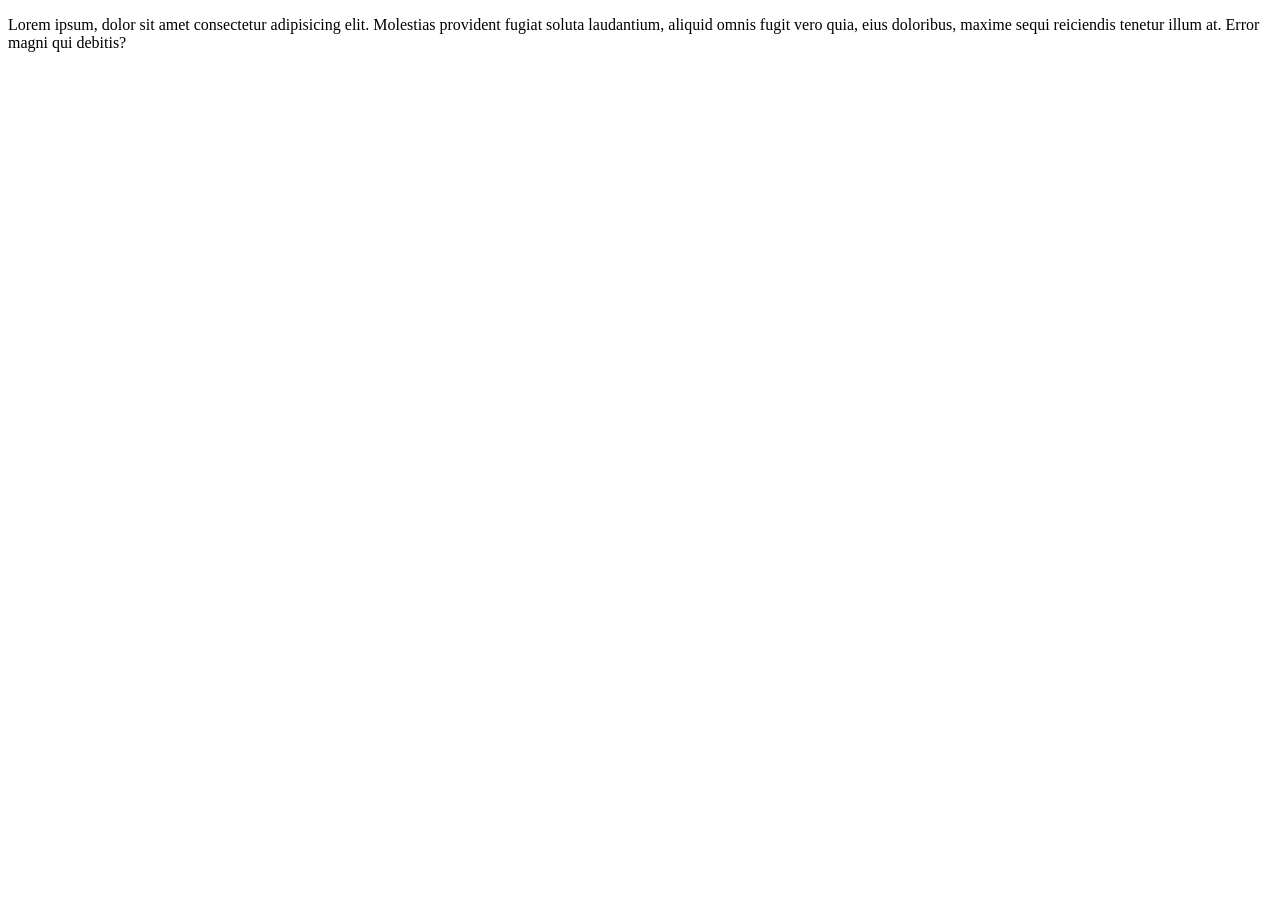
<file: aula 12/index.html>
<!DOCTYPE html>
<html lang="en">
<head>
    <meta charset="UTF-8">
    <meta name="viewport" content="width=device-width, initial-scale=1.0">
    <title>Document</title>
</head>
<body>
    <p>Lorem ipsum, dolor sit amet consectetur adipisicing elit. Molestias provident fugiat soluta laudantium, aliquid omnis fugit vero quia, eius doloribus, maxime sequi reiciendis tenetur illum at. Error magni qui debitis?</p>
<script src="atividade2.js"></script>
</body>
</html>
</file>
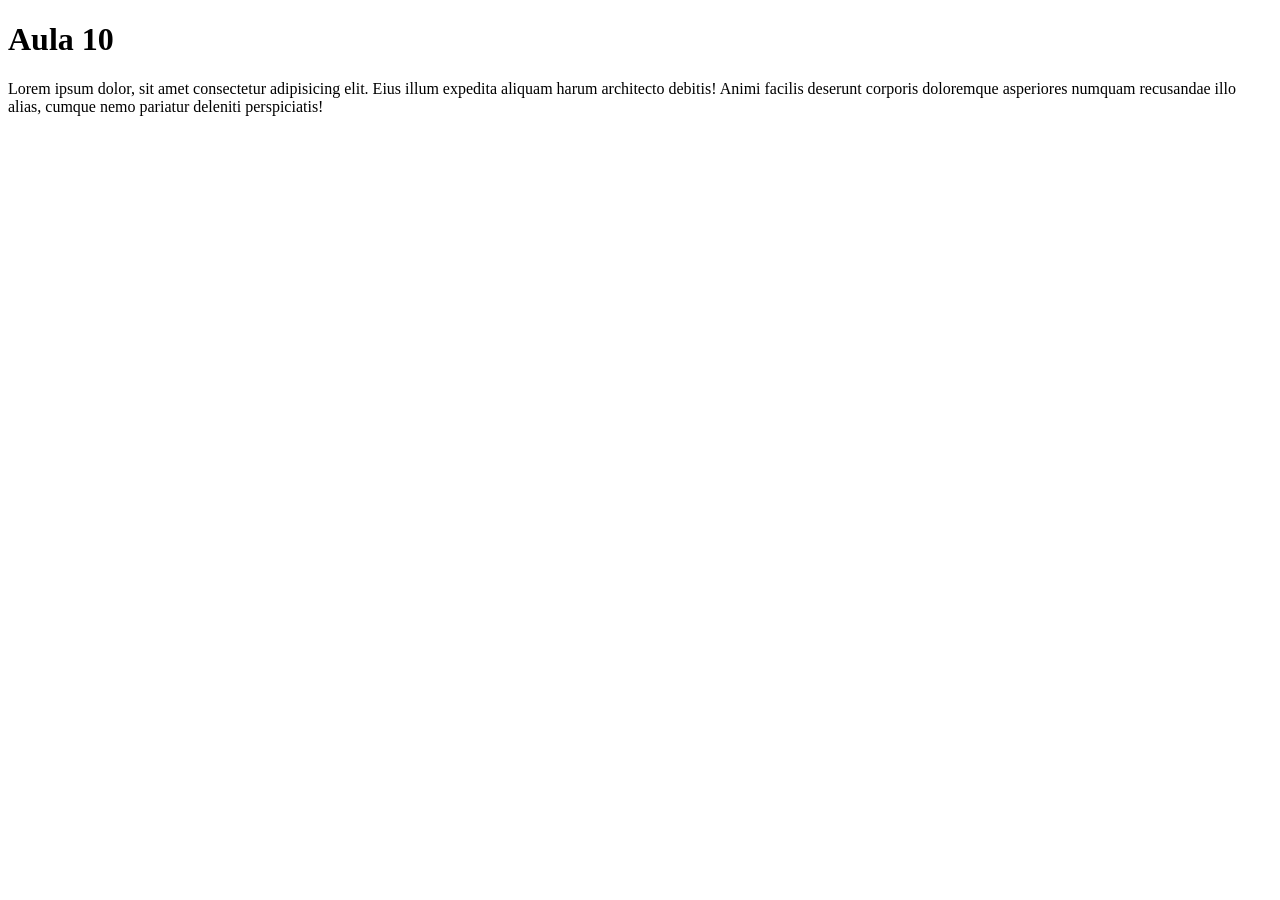
<file: aula10/index.html>
<!DOCTYPE html>
<html lang="pt-br">

<head>
    <meta charset="UTF-8">
    <meta name="viewport" content="width=device-width, initial-scale=1.0">
    <title>Document</title>
</head>

<body>
    <h1>Aula 10</h1>
    <p>Lorem ipsum dolor, sit amet consectetur adipisicing elit. Eius illum expedita aliquam harum architecto debitis! Animi facilis deserunt corporis doloremque asperiores numquam recusandae illo alias, cumque nemo pariatur deleniti perspiciatis!</p>
    <script src="atividade4.js"></script>
</body>

</html>
</file>
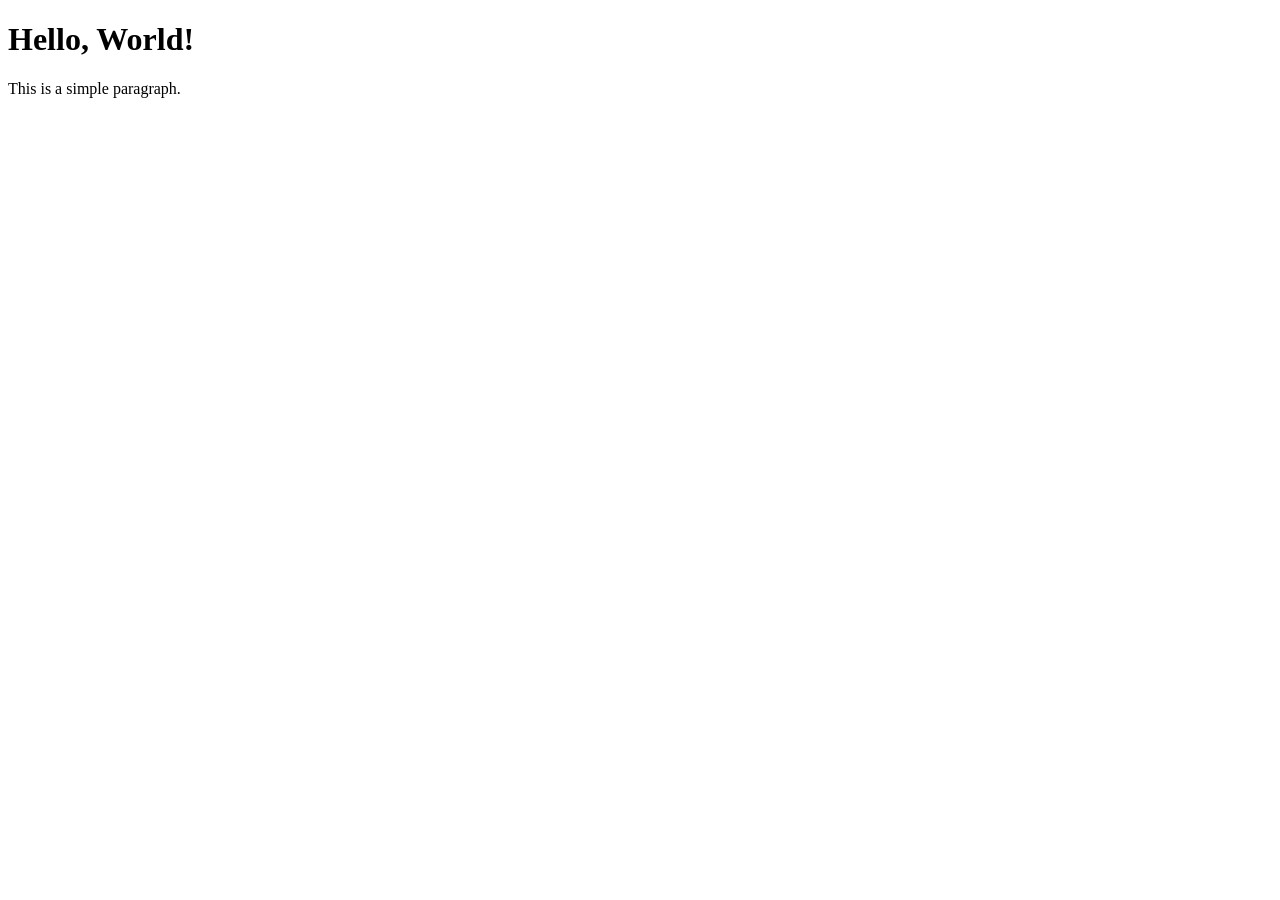
<file: aula14/index.html>
<!DOCTYPE html>
<html lang="en">
<head>
    <meta charset="UTF-8">
    <meta name="viewport" content="width=device-width, initial-scale=1.0">
    <title>Document</title>
</head>
<body>
    <h1>Hello, World!</h1>
    <p>This is a simple paragraph.
    </p>
    <script src="METODOS.JS"></script>
</body>
</html>
</file>
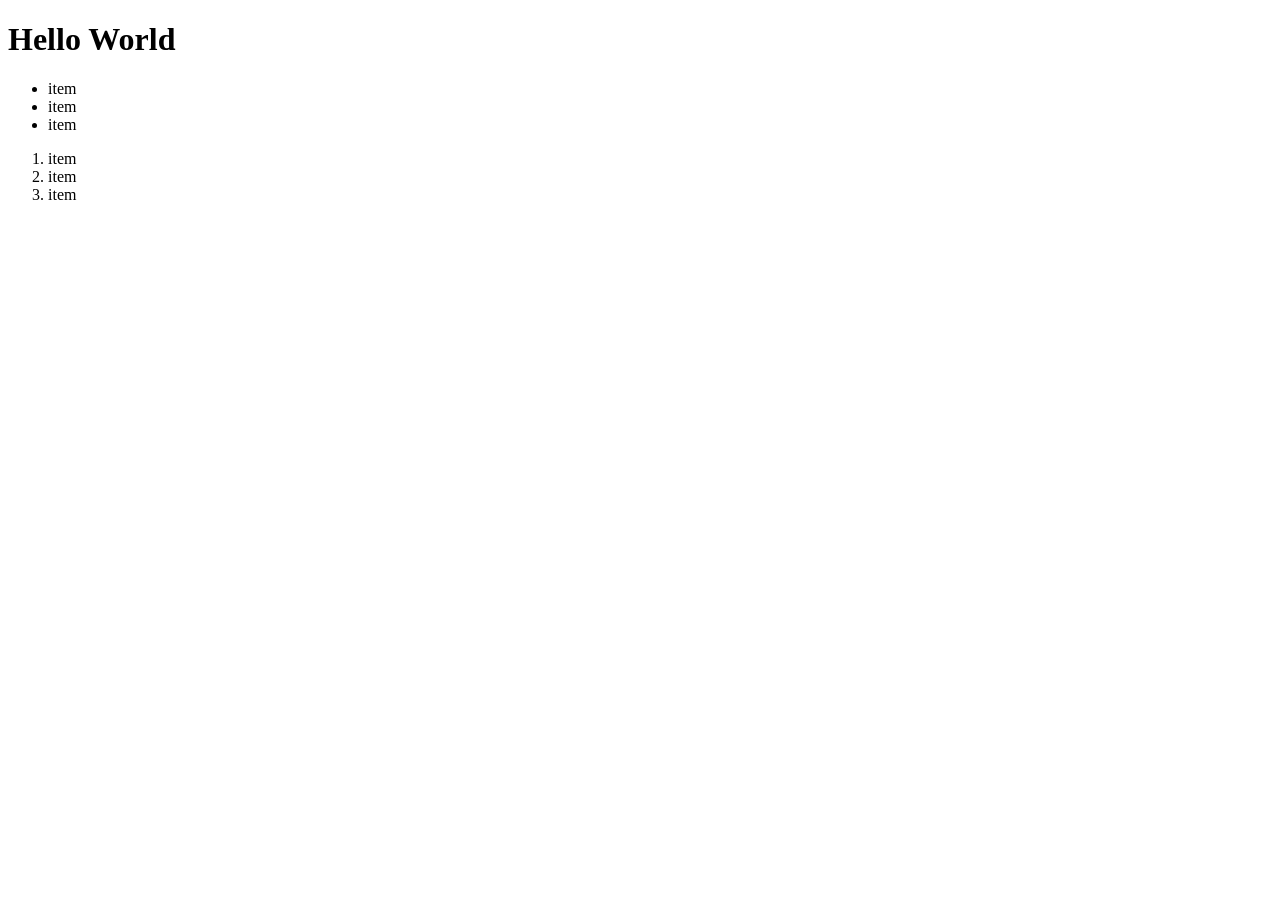
<file: htmlJs/index.html>
<!DOCTYPE html>
<html lang="pt-br">
<head>
    <meta charset="UTF-8">
    <meta name="viewport" content="width=device-width, initial-scale=1.0">
    <title>Dom</title>
</head>
<body>
    <h1 id="titulo2">Hello World</h1>
    <ul>
        <li>item</li>
        <li>item</li>
        <li>item</li>
    </ul>
    <ol id="lista">
        <li>item</li>
        <li>item</li>
        <li class="destaque">item</li>
    </ol>
    <script src="metodos.js"></script>
</body>
</html>
</file>
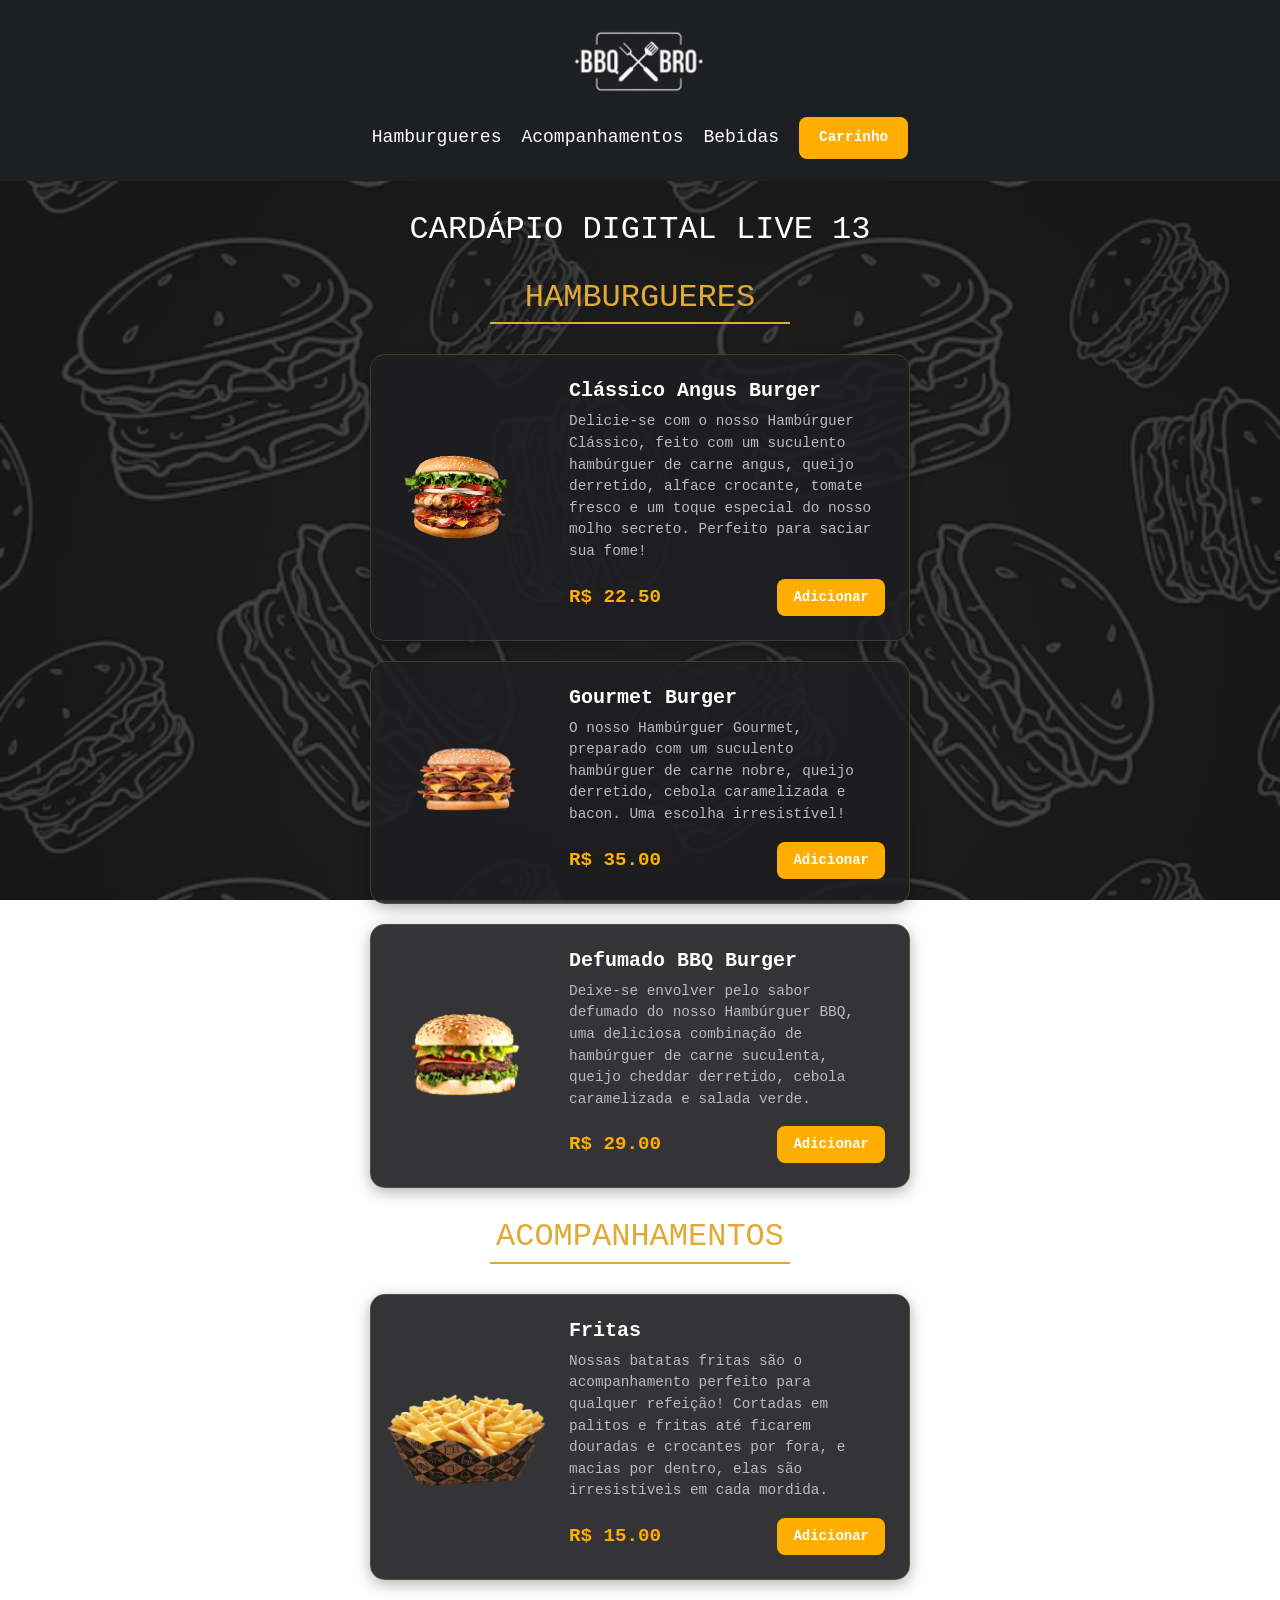
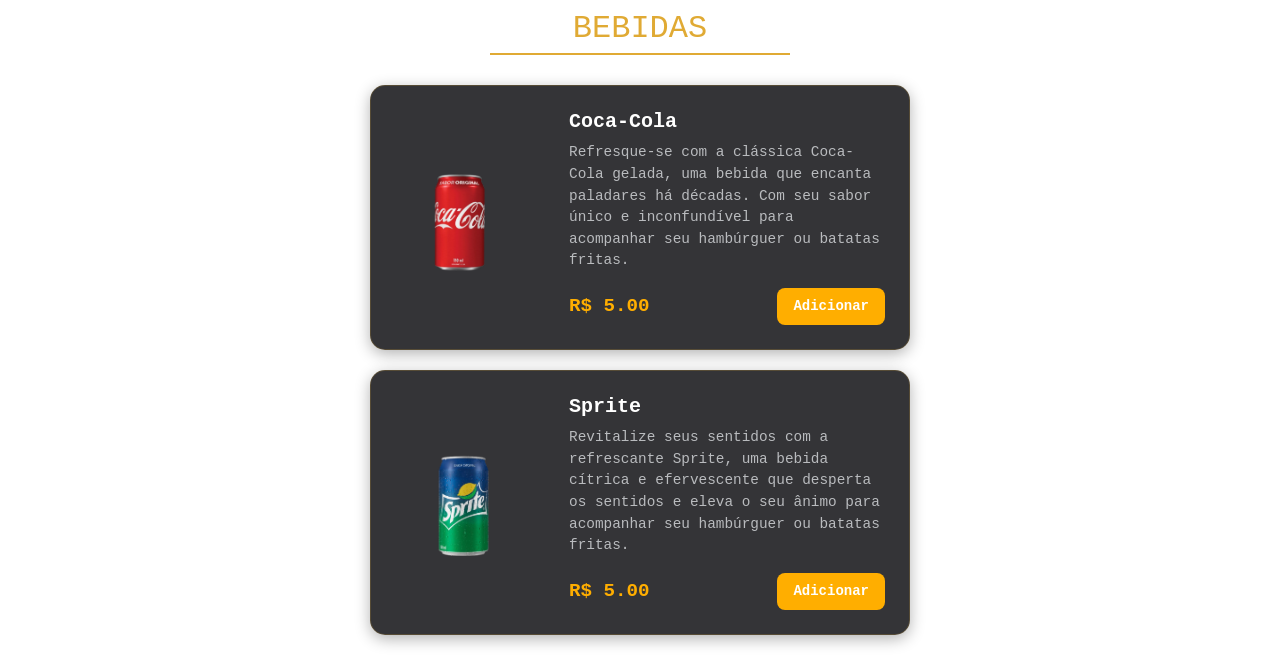
<file: aula 20 dom/desafio.html>
<!DOCTYPE html>
<html lang="pt-br">

<head>
    <meta charset="UTF-8">
    <meta http-equiv="X-UA-Compatible" content="IE=edge">
    <meta name="viewport" content="width=device-width, initial-scale=1.0">

    <link href="https://cdn.jsdelivr.net/npm/bootstrap@5.3.8/dist/css/bootstrap.min.css" rel="stylesheet"
        integrity="sha384-sRIl4kxILFvY47J16cr9ZwB07vP4J8+LH7qKQnuqkuIAvNWLzeN8tE5YBujZqJLB" crossorigin="anonymous">


    <link rel="stylesheet" href="desafio.css">

    <title>Cardápio Digital - Live 13 </title>
</head>

<body>

    <header>
        <img class="logo" src="imagens/logo.png" alt="Logo">
        <nav>
            <ul>
                <li><a href="#burguer">Hamburgueres</a></li>
                <li><a href="#acompanhamentos">Acompanhamentos</a></li>
                <li><a href="#bebidas">Bebidas</a></li>

                <button class="btn btn-primary" type="button" data-bs-toggle="offcanvas"
                    data-bs-target="#staticBackdrop" aria-controls="staticBackdrop">
                    Carrinho
                </button>

                <div class="offcanvas offcanvas-start" data-bs-backdrop="static" tabindex="-1" id="staticBackdrop"
                    aria-labelledby="staticBackdropLabel">
                    <div class="offcanvas-header">
                        <h5 class="offcanvas-title" id="staticBackdropLabel">BBQBRO</h5>
                        <button type="button" class="btn-close" data-bs-dismiss="offcanvas" aria-label="Close"></button>
                    </div>
                    <div class="offcanvas-body">
                        <div>
                               Seu carrinho está vazio. Adicione itens para começar!
                        </div>
                    </div>
                </div>
            </ul>
        </nav>
    </header>


    <h1>CARDÁPIO DIGITAL LIVE 13</h1>

    <section id="secaoBurguer">
        <h2 id="burguer">HAMBURGUERES</h2>
    </section>


    <section id="secaoAcompanhamentos">
        <h2 id="acompanhamentos">ACOMPANHAMENTOS </h2>
    </section>


    <section id="secaoBebidas">
        <h2 id="bebidas">BEBIDAS</h2>
    </section>

    <script src="https://cdn.jsdelivr.net/npm/bootstrap@5.3.8/dist/js/bootstrap.bundle.min.js"
        integrity="sha384-FKyoEForCGlyvwx9Hj09JcYn3nv7wiPVlz7YYwJrWVcXK/BmnVDxM+D2scQbITxI"
        crossorigin="anonymous"></script>

    <script src="desafio.js"></script>

</body>

</html>
</file>
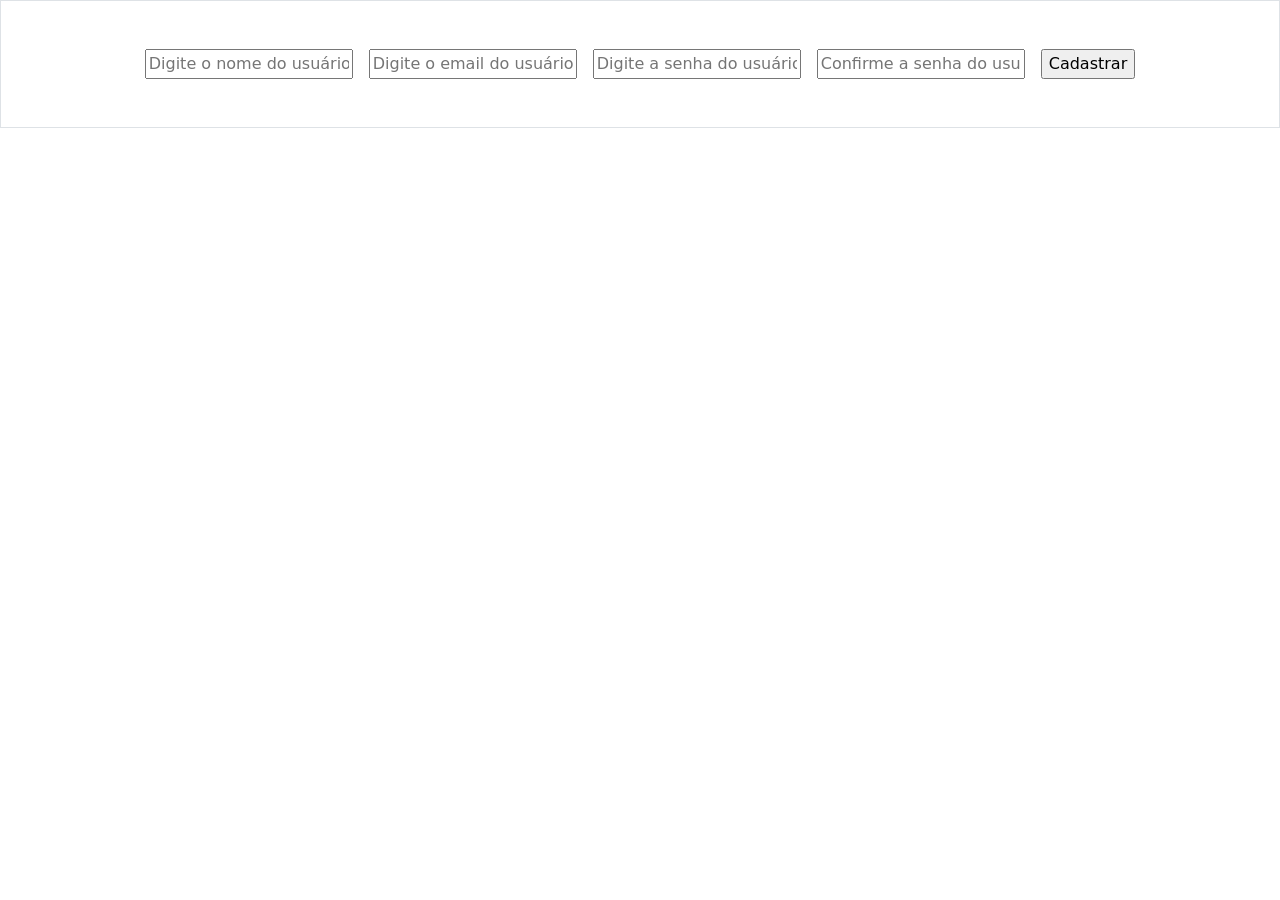
<file: aula 22/C-METODOS.HTML>
<!DOCTYPE html>
<html lang="en">
<head>
    <meta charset="UTF-8">
    <meta name="viewport" content="width=device-width, initial-scale=1.0">
    <title>Document</title>
    <link rel="stylesheet" href="https://cdn.jsdelivr.net/npm/bootstrap@5.3.0/dist/css/bootstrap.min.css">
</head>
<body>
    <section id="form">
        <form action="" id="formCadastro" class="border form p-5 d-flex flex-collumn gap-3 flex-wrap align-items-center justify-content-center" >
            <input type="text" id="userName" placeholder="Digite o nome do usuário">
            <input type="email" id="userEmail" placeholder="Digite o email do usuário">
            <input type="password" id="userPassword" placeholder="Digite a senha do usuário">
            <input type="password" id="userConfirmPassword" placeholder="Confirme a senha do usuário">
            <input type="submit" value="Cadastrar">
        </form>

    </section>
</body>
</html>
</file>
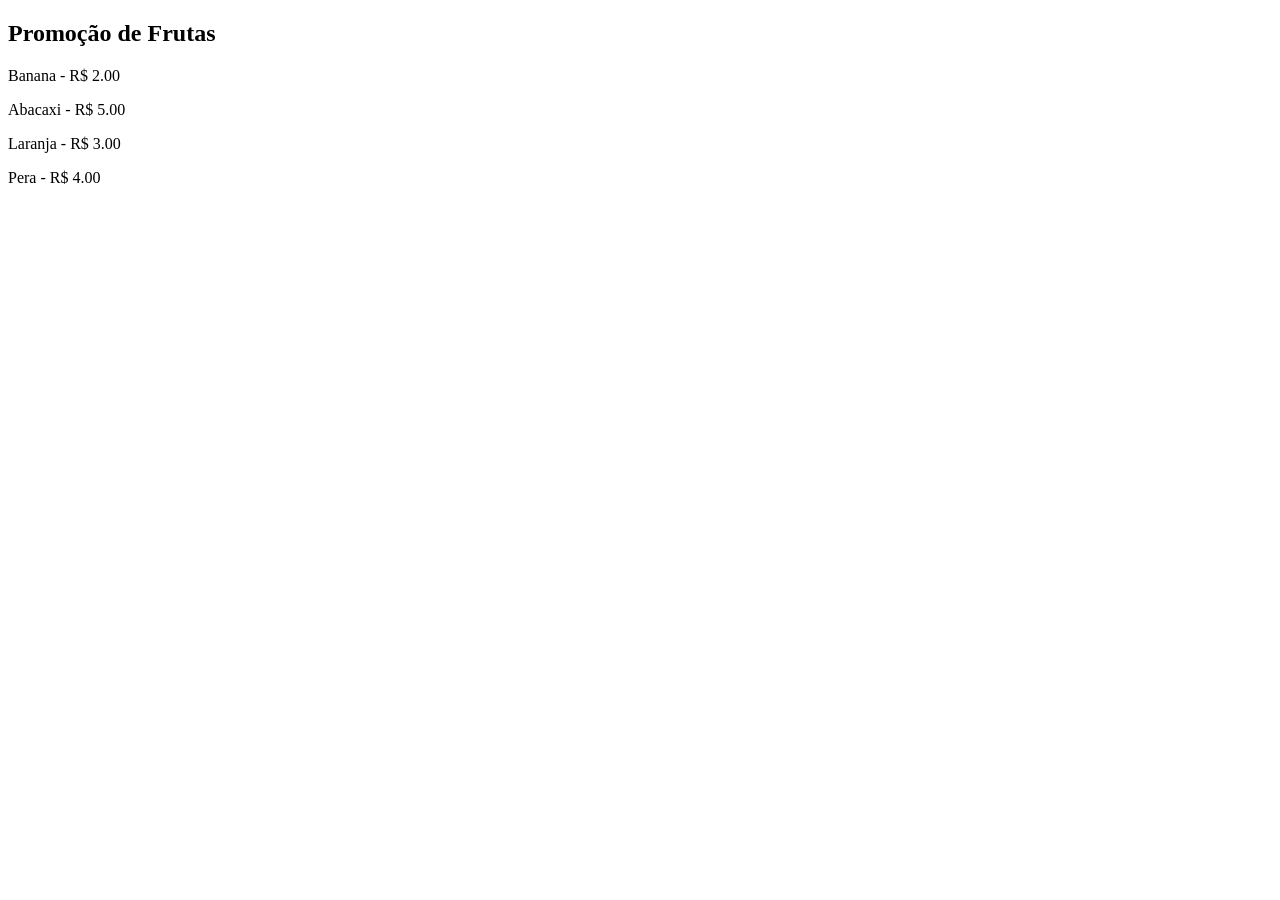
<file: htmlJs/ativ1.html>
<!DOCTYPE html>
<html lang="en">
<head>
    <meta charset="UTF-8">
    <meta name="viewport" content="width=device-width, initial-scale=1.0">
    <title>atividade 1</title>
</head>
<body>
    <div id="promo"></div>
    <script src="atv1.js"></script>
</body>
</html>
</file>
<file: aula 20 dom/desafio.css>
* {
    margin: 0;
    padding: 0;
    box-sizing: border-box;
}

body {
    font-family: 'Roboto Mono', monospace;
    background-image: url('imagens/bg.png');
    background-attachment: fixed;
    background-size: cover;
    color: #e3e0e0;
}


header {
    background-color: #1e1f22;
    padding: 22px;
    display: flex;
    flex-direction: column;
    align-items: center;
    justify-content: center;
    gap: 15px;
}

.logo {
    max-height: 80px;
    object-fit: contain;
}

nav ul {
    display: flex;
    gap: 20px;
    list-style: none;   
    align-items: center;
    margin: 0;
    padding: 0;
}

ul li a {
    color: #ffffff;
    text-decoration: none;
    font-size: 18px;
    transition: color 0.3s ease;
}

ul li a:hover {
    color: #FFAE00;
}


h1, h2 {
    text-align: center;
    margin: 30px auto;
    text-transform: uppercase;
}

h1 {
    font-size: 2rem;
    color: #ffffff;
}

h2 {
    color: #e0aa34;
    border-bottom: 2px solid #e0aa34;
    max-width: 300px;
    padding-bottom: 5px;
}


.card {
    background-color: rgba(30, 31, 34, 0.9) !important; 
    border: 1px solid rgba(224, 170, 52, 0.2) !important;
    border-radius: 15px !important;
    margin: 20px auto !important;
    box-shadow: 0 4px 15px rgba(0, 0, 0, 0.3);
    transition: transform 0.2s ease, border-color 0.2s ease;
}

.card:hover {
    transform: translateY(-3px);
    border-color: rgba(224, 170, 52, 0.6) !important;
}

.card-title {
    color: #ffffff !important;
    font-weight: bold;
}

.card-text {
    color: #b9bbbe !important; 
}

.text-success {
    color: #FFAE00 !important; 
    font-size: 1.2rem;
}


.card img {
    max-height: 120px;
    object-fit: contain;
    padding: 5px;
}


.btn-primary {
    background-color: #FFAE00 !important;
    border: none !important;
    color: #ffffff !important;
    font-weight: bold;
    padding: 8px 16px !important;
    border-radius: 8px !important;
    transition: all 0.2s ease !important;
}

.btn-primary:hover {
    background-color: #e0aa34 !important;
    transform: scale(1.05);
}


header .btn-primary {
    padding: 10px 20px !important;
    font-size: 0.9rem;
}


.offcanvas {
    background-color: #1e1f22 !important; 
    color: #ffffff !important;
    border-left: 1px solid rgba(224, 170, 52, 0.3) !important;
}

.offcanvas-header {
    border-bottom: 1px solid rgba(255, 255, 255, 0.1);
}

.offcanvas-title {
    color: #e0aa34 !important;
    font-weight: bold;
}


.btn-close {
    filter: invert(1) grayscale(1) brightness(2); 
}


.list-group-item {
    background-color: rgba(255, 255, 255, 0.05) !important;
    color: #ffffff !important;
    border: 1px solid rgba(255, 255, 255, 0.1) !important;
    margin-bottom: 5px;
    border-radius: 8px !important;
}

.badge {
    background-color: #FFAE00 !important;
    color: #1e1f22 !important;
    font-weight: bold;
}


.btn-success {
    background-color: #28a745 !important;
    border: none !important;
    padding: 12px !important;
    font-weight: bold;
    font-size: 1.1rem;
}
</file>
